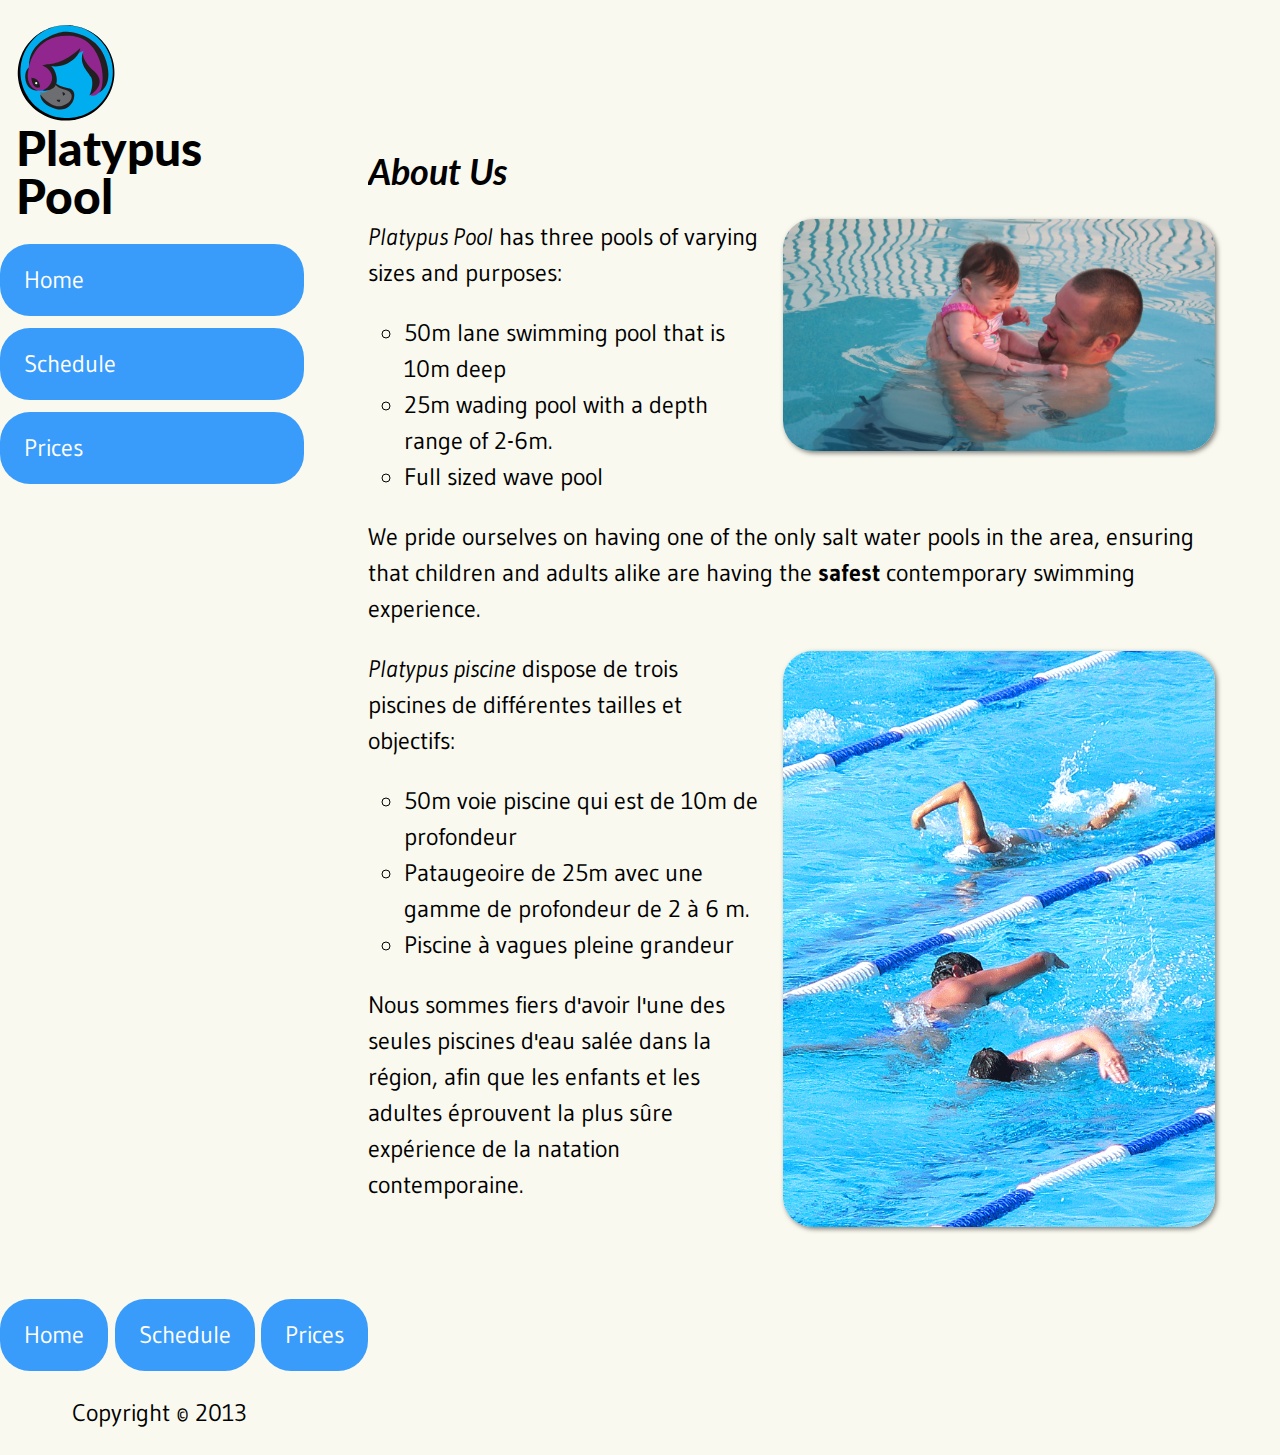
<file: index.html>
<!doctype html>
<html>
	<head>
		<meta charset="UTF-8">
		<title>Exercise 7</title>
		<link href="css/reset.css" rel="stylesheet">
		<link href="css/general.css" rel="stylesheet">
		<link href='http://fonts.googleapis.com/css?family=Lato:900,700italic|Gudea:400,700,400italic' rel='stylesheet' type='text/css'>
		<meta name="handheldfriendly" content="true">
		<meta name="mobileoptimized" content="240">
		<meta name="viewport" content="width=device-width,initial-scale=1" >
		<link rel="shortcut icon" href="favicon.ico"/>
	</head>

	<body class="home"> 
		<header>
			<a  class="logo" href="index.html"><img src="images/logo.svg" alt="Logo"></a>
			<h1>Platypus Pool</h1>
			<a href="#nav" class="nav-btn hide-text" data-state="inactive">Navigation</a>
			<nav class="nav nav-top" data-state="collapsed">
				<ul>
					<li><a href="index.html">Home</a></li>
					<li><a href="schedule.html">Schedule</a></li>
					<li><a href="prices.html">Prices</a></li>
				</ul>
			</nav>

		</header>

		<main class="main">
			<div class="feature">
				<h2>About Us</h2>
				<img src="images/baby.png" alt="Father Swimming with Baby">
				<p><em>Platypus Pool</em> has three pools of varying sizes and purposes:</p> 
					<ul class="bullets">
						<li>50m lane swimming pool that is 10m deep</li>
						<li>25m wading pool with a depth range of 2-6m.</li>					
						<li>Full sized wave pool</li>
					</ul>
				<p>We pride ourselves on having one of the only salt water pools in the area, ensuring that children and adults alike are having the <strong>safest</strong> contemporary swimming experience.</p>
				<img src="images/lane.png" alt="Lane Swimmers">
				<p><em>Platypus piscine</em> dispose de trois piscines de différentes tailles et objectifs:</p>
					<ul class="bullets">
						<li>50m voie piscine qui est de 10m de profondeur</li>
						<li>Pataugeoire de 25m avec une gamme de profondeur de 2 à 6 m.</li>
						<li>Piscine à vagues pleine grandeur</li>
					</ul>
<p>Nous sommes fiers d'avoir l'une des seules piscines d'eau salée dans la région, afin que les enfants et les adultes éprouvent la plus sûre expérience de la natation contemporaine.</p>
			</div>
		</main>

		<footer>
			<nav id="nav" class="nav nav-bottom">
				<ul>
					<li><a href="index.html">Home</a></li>
					<li><a href="schedule.html">Schedule</a></li>
					<li><a href="prices.html">Prices</a></li>
				</ul>
			</nav>
			<p class="copyright">Copyright © 2013</p>
		</footer>

	<script src="js/nav.js"></script>
	</body>
</html>
</file>
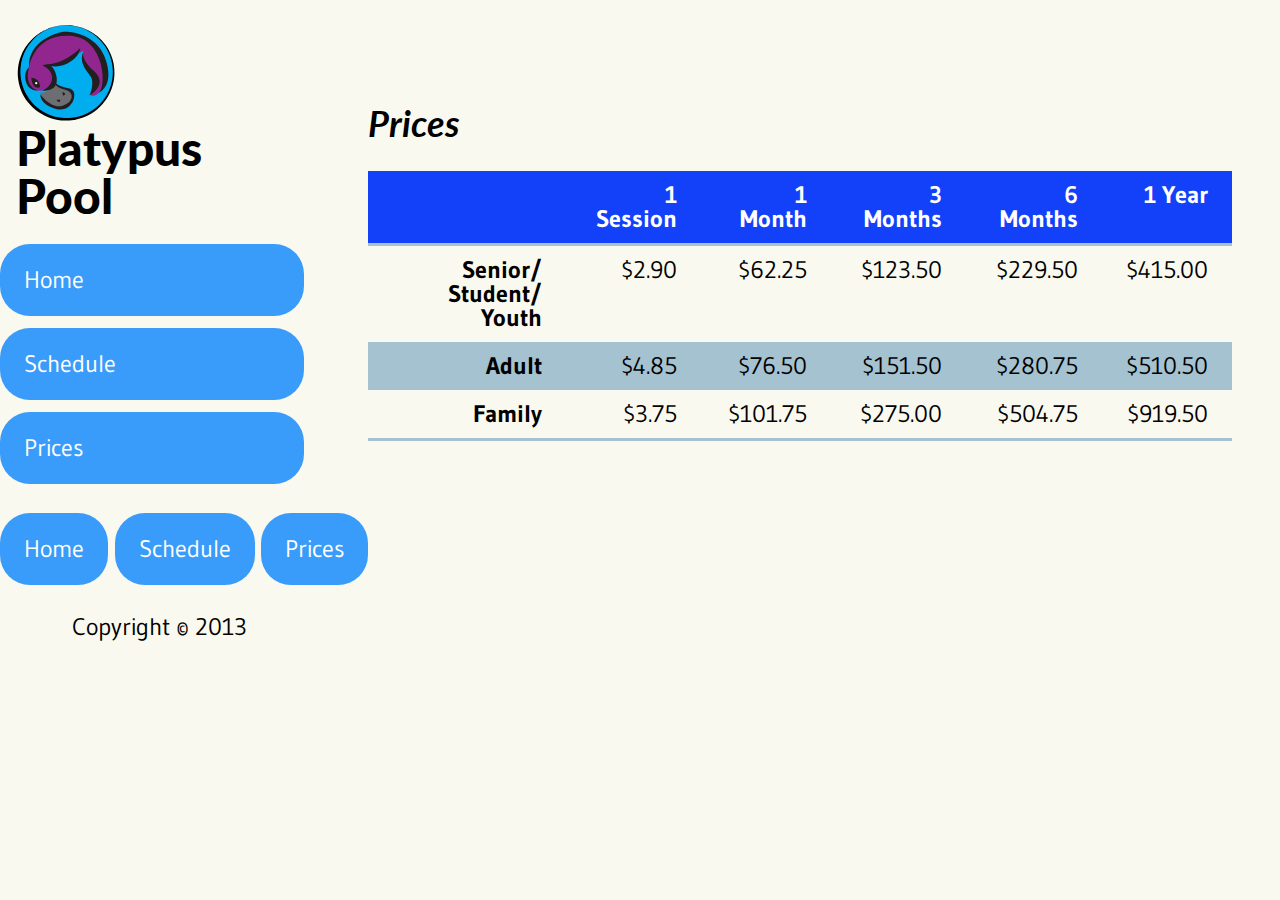
<file: prices.html>
<!doctype html>
<html>
	<head>
		<meta charset="UTF-8">
		<title>HTML Wireframes</title>
		<link href="css/reset.css" rel="stylesheet">
		<link href="css/general.css" rel="stylesheet">
		<link href='http://fonts.googleapis.com/css?family=Lato:900,700italic|Gudea:400,700,400italic' rel='stylesheet' type='text/css'>
		<meta name="handheldfriendly" content="true">
		<meta name="mobileoptimized" content="240">
		<meta name="viewport" content="width=device-width,initial-scale=1" >
		<link rel="shortcut icon" href="favicon.ico"/>
	</head>

	<body class="prices"> 
		<header>
			<a  class="logo" href="index.html"><img src="images/logo.svg" alt="Logo"></a>
			<h1>Platypus Pool</h1>
			<a href="#nav" class="nav-btn hide-text">Navigation</a>
			<nav class="nav nav-top" data-state="collapsed">
				<ul>
					<li><a href="index.html">Home</a></li>
					<li><a href="schedule.html">Schedule</a></li>
					<li><a href="prices.html">Prices</a></li>
				</ul>
			</nav>

		</header>

		<main class="main">

			<h2>Prices</h2>
			<ol class="prices-list">
				<li>
					<dl>
						<dt>Senior/ Student/ Youth</dt>
						<dd>$2.90</dd>
						<dd>1 Session</dd>
					</dl>
				</li>
				<li>
					<dl>
						<dt>Adult</dt>
						<dd>$4.85</dd>
						<dd>1 Session</dd>
					</dl>
				</li>
				<li>
					<dl>
						<dt>Family</dt>
						<dd>$3.75</dd>
						<dd>Day Pass</dd>
					</dl>
				</li>
			</ol>

			<table class="prices-table">
				<thead>
					<tr>
						<th scope="col">&nbsp;  </th>
						<th scope="col"> 1 Session </th>
						<th scope="col"> 1 Month </th>
						<th scope="col"> 3 Months </th>
						<th scope="col"> 6 Months </th>
						<th scope="col"> 1 Year </th>

					</tr>
				</thead>
				<tbody>
					<tr>
						<th scope="row"> Senior/ Student/ Youth </th>
						<td> $2.90 </td>
						<td> $62.25 </td>
						<td> $123.50 </td>
						<td> $229.50 </td>
						<td> $415.00 </td>					
					</tr>
					<tr>
						<th scope="row"> Adult </th>
						<td> $4.85 </td>
						<td> $76.50 </td>
						<td> $151.50 </td>
						<td> $280.75 </td>
						<td> $510.50 </td>					
					</tr>
					<tr>
						<th scope="row"> Family </th>
						<td> $3.75 </td>
						<td> $101.75 </td>
						<td> $275.00 </td>
						<td> $504.75 </td>
						<td> $919.50 </td>					
					</tr>					
				</tbody>
			</table>
		</main>

		<footer>
			<nav id="nav" class="nav nav-bottom">
				<ul>
					<li><a href="index.html">Home</a></li>
					<li><a href="schedule.html">Schedule</a></li>
					<li><a href="prices.html">Prices</a></li>
				</ul>
			</nav>
			<p class="copyright">Copyright © 2013</p>
		</footer>
	<script src="js/nav.js"></script>
	</body>
</html>
</file>
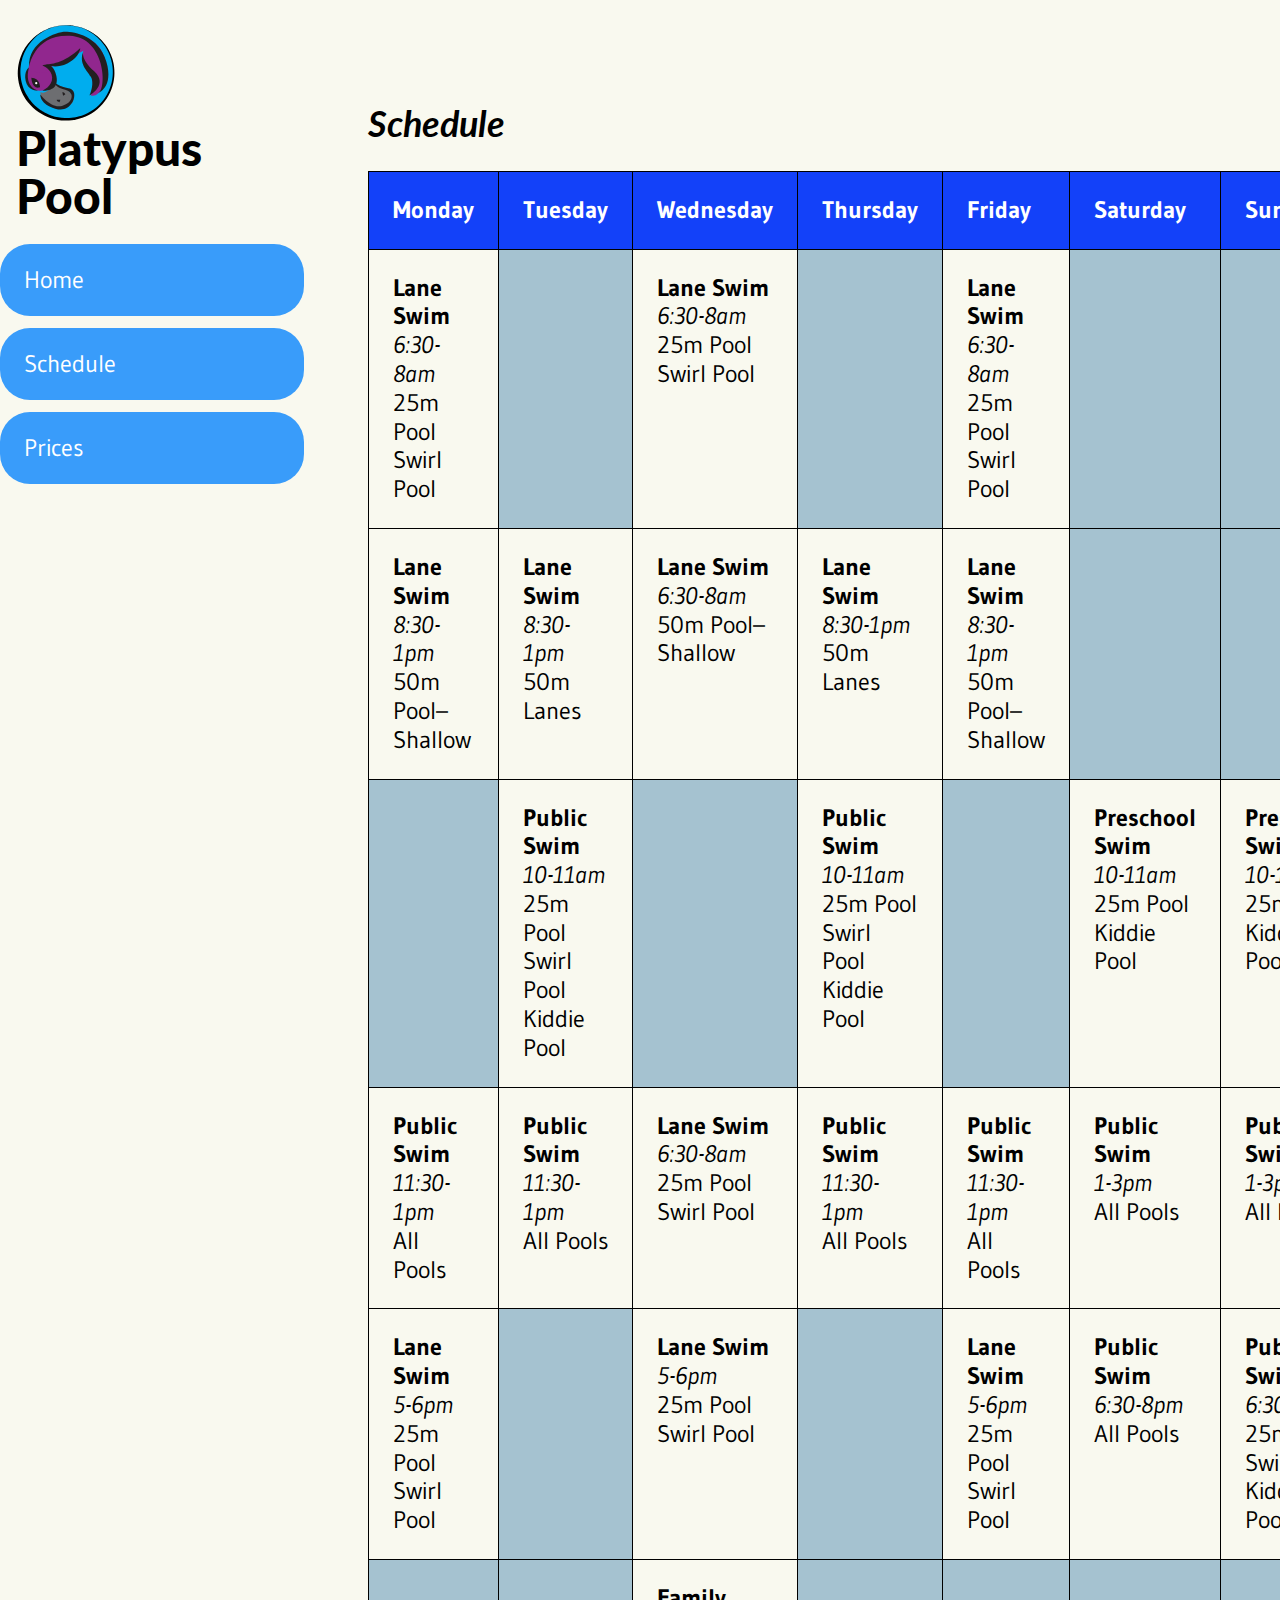
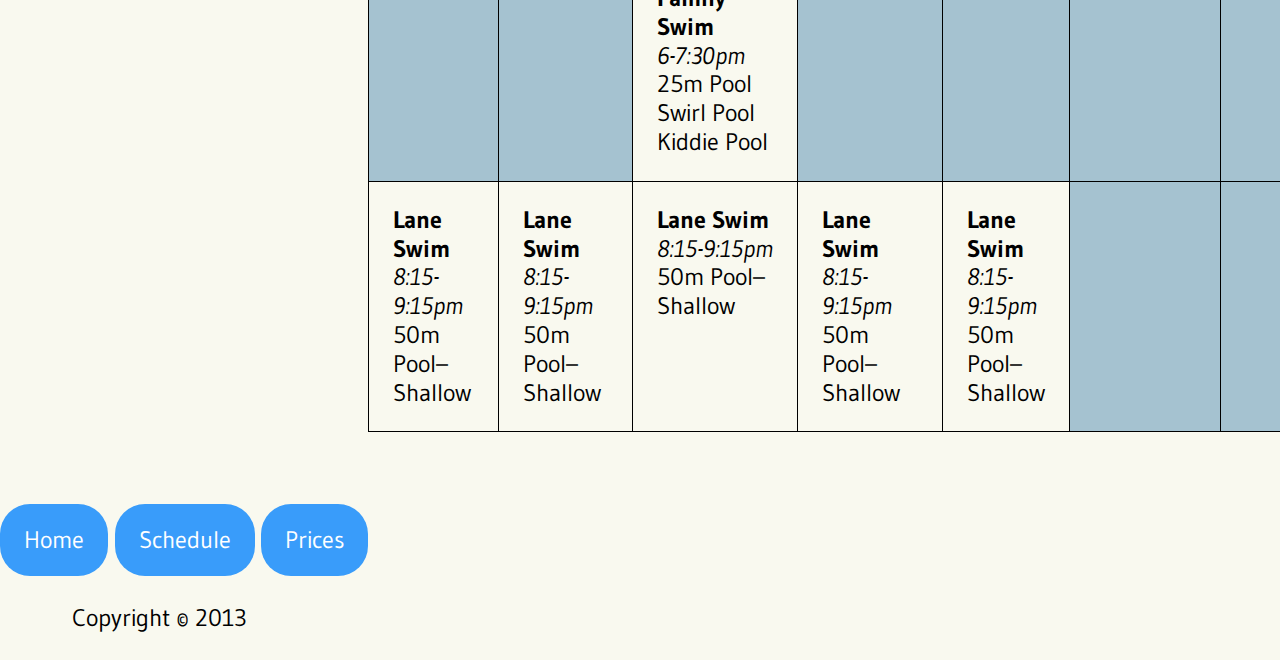
<file: schedule.html>
<!doctype html>
<html>
	<head>
		<meta charset="UTF-8">
		<title>HTML Wireframes</title>
		<link href="css/reset.css" rel="stylesheet">
		<link href="css/general.css" rel="stylesheet">
		<link href='http://fonts.googleapis.com/css?family=Lato:900,700italic|Gudea:400,700,400italic' rel='stylesheet' type='text/css'>
		<meta name="handheldfriendly" content="true">
		<meta name="mobileoptimized" content="240">
		<meta name="viewport" content="width=device-width,initial-scale=1">
		<link rel="shortcut icon" href="favicon.ico"/>
	</head>

	<body> 
		<header>
			<a  class="logo" href="index.html"><img src="images/logo.svg" alt="Logo"></a>
			<h1>Platypus Pool</h1>
			<a href="#nav" class="nav-btn hide-text">Navigation</a>
			<nav class="nav nav-top" data-state="collapsed">
				<ul>
					<li><a href="index.html">Home</a></li>
					<li><a href="schedule.html">Schedule</a></li>
					<li><a href="prices.html">Prices</a></li>
				</ul>
			</nav>
		</header>

		<main class="main">
			<h2>Schedule</h2>
			<ol class="hours-list">
				<li>
					<dl>
						<dt>Monday</dt>
						<dd>6:30am - 9:15pm</dd>
						<dd>Members Only</dd>
					</dl>
				</li>
				<li>
					<dl>
						<dt>Tuesday</dt>
						<dd>8:30am - 9:15pm</dd>
						<dd>Members Only</dd>
					</dl>
				</li>
				<li>
					<dl>
						<dt>Wednesday</dt>
						<dd>6:30am - 9:15pm</dd>
						<dd>Members Only</dd>
					</dl>
				</li>
				<li>
					<dl>
						<dt>Thursday</dt>
						<dd>8:30am - 9:15pm</dd>
						<dd>Members Only</dd>
					</dl>
				</li>
				<li>
					<dl>
						<dt>Friday</dt>
						<dd>6:30am - 9:15pm</dd>
						<dd>Non-members</dd>
					</dl>
				</li>
				<li>
					<dl>
						<dt>Saturday</dt>
						<dd>10:00am - 8:00pm</dd>
						<dd>Non-members</dd>
					</dl>
				</li>
				<li>
					<dl>
						<dt>Sunday</dt>
						<dd>10:00am - 8:00pm</dd>
						<dd>Non-members</dd>
					</dl>
				</li>
			</ol>

			<table class="hours-table">
				<thead>
					<tr>
						<th scope="col">Monday</th>
						<th scope="col">Tuesday</th>
						<th scope="col">Wednesday</th>
						<th scope="col">Thursday</th>
						<th scope="col">Friday</th>
						<th scope="col">Saturday</th>
						<th scope="col">Sunday</th>
					</tr>
				</thead>
				<tbody>
					<tr>
						<td><strong>Lane Swim</strong><br><em>6:30-8am</em><br>25m Pool<br> Swirl Pool</th>
						<td class="empty">&nbsp;</td>
						<td><strong>Lane Swim</strong><br><em>6:30-8am</em><br>25m Pool<br> Swirl Pool</td>
						<td class="empty">&nbsp;</td>
						<td><strong>Lane Swim</strong><br><em>6:30-8am</em><br>25m Pool<br> Swirl Pool</td>
						<td class="empty">&nbsp;</td>
						<td class="empty">&nbsp;</td>
					</tr>
					<tr>
						<td><strong>Lane Swim</strong><br><em>8:30-1pm</em><br>50m Pool–<br> Shallow</td>
						<td><strong>Lane Swim</strong><br><em>8:30-1pm</em><br>50m Lanes</td>
						<td><strong>Lane Swim</strong><br><em>6:30-8am</em><br>50m Pool– <br> Shallow</td>
						<td><strong>Lane Swim</strong><br><em>8:30-1pm</em><br>50m Lanes</td>
						<td><strong>Lane Swim</strong><br><em>8:30-1pm</em><br>50m Pool–<br> Shallow</td>
						<td class="empty">&nbsp;</td>
						<td class="empty">&nbsp;</td>
					</tr>
					<tr>
						<td class="empty">&nbsp;</td>
						<td><strong>Public Swim </strong><br> <em>10-11am</em><br>25m Pool<br> Swirl Pool<br>Kiddie Pool</td>
						<td class="empty">&nbsp;</td>
						<td><strong>Public Swim</strong> <br> <em>10-11am</em> <br>25m Pool<br> Swirl Pool<br>Kiddie Pool</td>
						<td class="empty">&nbsp;</td>
						<td><strong>Preschool Swim</strong><br><em>10-11am</em><br>25m Pool<br> Kiddie Pool</td>
						<td><strong>Preschool Swim</strong><br><em>10-11am</em><br>25m Pool<br> Kiddie Pool</td>
					</tr>
					<tr>
						<td><strong>Public Swim</strong><br><em>11:30-1pm</em><br>All Pools</td>
						<td><strong>Public Swim</strong><br><em>11:30-1pm</em><br>All Pools</td>
						<td><strong>Lane Swim</strong><br><em>6:30-8am</em><br>25m Pool<br> Swirl Pool</td>
						<td><strong>Public Swim</strong><br><em>11:30-1pm</em><br>All Pools</td>
						<td><strong>Public Swim</strong><br><em>11:30-1pm</em><br>All Pools</td>
						<td><strong>Public Swim</strong><br><em>1-3pm</em><br>All Pools</td>
						<td><strong>Public Swim</strong><br><em>1-3pm</em><br>All Pools</td>
					</tr>
					<tr>
						<td><strong>Lane Swim</strong><br><em>5-6pm</em><br>25m Pool<br>Swirl Pool</td>
						<td class="empty">&nbsp;</td>
						<td><strong>Lane Swim</strong><br><em>5-6pm</em><br>25m Pool<br>Swirl Pool</td>
						<td class="empty">&nbsp;</td>
						<td><strong>Lane Swim</strong><br><em>5-6pm</em><br>25m Pool<br>Swirl Pool</td>
						<td><strong>Public Swim</strong> <br><em>6:30-8pm</em><br>All Pools</td>
						<td><strong>Public Swim</strong> <br><em>6:30-8pm</em><br>25m Pool<br> Swirl Pool<br>Kiddie Pool</td>
					</tr>
					<tr>
						<td class="empty">&nbsp;</td>
						<td class="empty">&nbsp;</td>
						<td><strong>Family Swim</strong> <br><em>6-7:30pm</em><br>25m Pool<br> Swirl Pool<br>Kiddie Pool</td>
						<td class="empty">&nbsp;</td>
						<td class="empty">&nbsp;</td>
						<td class="empty">&nbsp;</td>
						<td class="empty">&nbsp;</td>
					</tr>
					<tr>
						<td><strong>Lane Swim</strong><br><em>8:15-9:15pm</em><br>50m Pool–<br>Shallow</td>
						<td><strong>Lane Swim</strong><br><em>8:15-9:15pm</em><br>50m Pool–<br>Shallow</td>
						<td><strong>Lane Swim</strong><br><em>8:15-9:15pm</em><br>50m Pool–<br>Shallow</td>
						<td><strong>Lane Swim</strong><br><em>8:15-9:15pm</em><br>50m Pool–<br>Shallow</td>
						<td><strong>Lane Swim</strong><br><em>8:15-9:15pm</em><br>50m Pool–<br> Shallow</td>
						<td class="empty">&nbsp;</td>
						<td class="empty">&nbsp;</td>
					</tr>				
				</tbody>
			</table>
		</main>
 
		<footer>
			<nav id="nav" class="nav nav-bottom">
				<ul>
					<li><a href="index.html">Home</a></li>
					<li><a href="schedule.html">Schedule</a></li>
					<li><a href="prices.html">Prices</a></li>
				</ul>
			</nav>
			<p class="copyright">Copyright © 2013</p>
		</footer>
	<script src="js/nav.js"></script>
	</body>
</html>
</file>
<file: css/general.css>
@charset "UTF-8";
/* Responsive Setup */

@-moz-viewport { width: device-width; scale: 1;}
@-ms-viewport { width: device-width; scale: 1;}
@-webkit-viewport { width: device-width; scale: 1;}
@-o-viewport { width: device-width; scale: 1;}
@viewport { width: device-width; scale: 1;}

html{
	-moz-text-size-adjust: 100%;
	-ms-text-size-adjust: 100%;
	-webkit-text-size-adjust: 100%;
	-o-text-size-adjust: 100%;
	text-size-adjust: 100%;
}

/* CSS */

html, body{
	/*background-image:url(../images/column.svg);*/
	font-family: sans-serif;
	margin: 0;
	padding: 0;
	width: 100%;
	background-color: #f9f9ef;
}

@media only screen and (min-width: 75em){
	html{
		font-size: 1.5em;
	}
}

@media only screen and (min-width: 156em){
	html{
		font-size: 2em;
	}
}

/*.baseline{
	background-image: url(../images/baseline.svg);
}*/

h1{
	width:90%;
	margin: 1rem auto;
	font-family: 'Lato', Arial, sans-serif;
	font-weight: 900;
	padding: 0 40px 0 0;
}

h2{
	font-family: 'Lato', Arial, sans-serif;
	font-style: italic;
}

.main,
.copyright{
	width: 90%;
	margin: 1rem auto;
	font-family: Gudea, Helvetica, sans-serif;
	padding: 0 2rem;
}

p{
	line-height: 1.5rem;
}

img{
	width: 100%;
}

em{
	font-style: oblique;
}

strong{
	font-weight: bold;
}

.hide-text {
text-indent: 100%;
white-space: nowrap;
overflow: hidden;
}

.logo{
	height: 80px;
	width: 80px;
	float: left;
	margin: 0 1rem 0 5%;
}
   /* --------------------------------------------------------------------- Masthead */

/* Navigation Styles */


.nav-btn,
.nav-btn:link,
.nav-btn:visited{
	display: block;
	height: 40px;
	width: 40px;
	position: absolute;
	top: 10px;	
	right: 5%;
	border-radius: 15px;
	background-position: 0px 20px;
	background: #1341f9 url('../images/nav-icon.svg') no-repeat;
	/* background-color || background-image || background-repeat || background-position*/
}

.nav-btn:hover,
.nav-btn:focus,
.nav-btn:active{
	background-color: #a5c2d0;
}

.nav-btn[data-state="active"] {
	background-color: #a5c2d0;
	background-position: -40px 0px;
}
	
.nav a, 
.nav a:link,
.nav a:visited{
	display: block;
	padding: 1rem;
	text-align:center;
	color: #fff;
	text-decoration: none;
	font-family: Gudea, Helvetica, sans-serif;
	background-color: #399cfa;
	border-top: 1px solid #fff;
	border-radius: 30px;
	/* border-width || border-style || border-color */
}

.nav a:hover,
.nav a:focus,
.nav a:active{
	background-color: #fa9d33;
}

.nav{
	position: relative;
	z-index: 100;
}
	/* Toggle Nav*/

	.nav-top{
		max-height: 0;
		overflow: hidden;
		-moz-transition: all 250ms linear;
		-o-transition: all 250ms linear;
		-webkit-transition: all 250ms linear;
		transition: all 250ms linear;
	}

	.nav-top[data-state="expanded"]{
		max-height: 50rem;
	}
	
@media only screen and (min-width: 25em){
	.nav{
		overflow: auto;
	}
	
	.nav li{
		float: left;
		width: 33.33%;
	}
	
	.nav-btn,
	.nav-btn:link,
	.nav-btn:visited{
		display: none;
	}
	
	.nav-top{
		max-height: 50em;
	}
}

@media only screen and (min-width: 35em){
	.nav{
		text-align: center;
	}
	
	.nav li{
		display: inline-block;
		float: none;
		margin: 0;
		width:auto;
	}
	
	.nav a, 
	.nav a:link,
	.nav a:visited{
		border-top: 0;
	}
	
	.nav-top{
		float: right;
		margin-right: 5%;
	}
	
	h1{
		float: left;
		width: auto;
		margin-left: 5%;
	}
	
	header{
		overflow: auto;
	}

}

@media only screen and (min-width: 75em){
	header{
		float: left;
		width: 25%;
	}
	
	.logo{
		width: 100px;
		height: 100px;
		margin-top: 1rem;
		left: 2rem;
		bottom: 1rem;
	}
	
	header h1{
		float: none;
	}
	
	.main{
		float: right;
		width: 75%;
		margin-top: 3.125rem;
	}
	
	footer{
		clear: both;
	}
	
	.nav-top{
		float: none;
		clear: both;
		max-height: 15rem;
	}
	
	.nav-top li{
		display: block;
		/* border-top: 1px solid #fff; */
		margin-bottom: .5rem;
	}
	
	.nav a, 
	.nav a:link,
	.nav a:visited, 
	.nav{
		text-align: left;
	}
	
	.copyright{
		width: auto;
		margin: 1rem;
	}
	
}
	
	

/* ----------------------------------------------------------------------Homepage */

	.feature img{
		border-radius: 30px;
		box-shadow: 2px 2px 5px 0px rgba(0,0,0,.5); /* X Y Size Spread Color */
	}

	.bullets{
	padding-left: 1.5rem;
	list-style: circle;
	line-height: 1.5rem;
}


@media only screen and (min-width: 35em){
	
	.logo{
		margin-top: 1rem;
	}

	.home .feature img{
		float: right;
		width: 50%;
		margin: 0 2% 2rem 1rem;
	}

	.feature{
		overflow: auto;
	}
}

@media only screen and (min-width: 75em){
	
	.feature{
		margin-top: 2rem;
	}
}

/* ----------------------------------------------------------------------Schedule */

.hours-list li{
	margin: 1em 0;
	line-height: 1.5rem;
}

.hours-list dt{
	font-family: Lato, Arial, sans-serif;
	font-weight: 900;
}

.hours-list dd:last-child{
	color: #a5c2d0;
	font-style: italic;
	font-size: 0.875rem;
}

.hours-table thead{
	background-color: #1341f9;
	color: #fff;
}

.hours-table th,
.hours-table td{
	padding: 1rem;
	text-align: left;
	width: auto;
	border: 1px solid #000;
	line-height: 1.2rem;
}

.hours-table th{
	font-weight: bold;
}

.hours-table tr:last-child{
	border-bottom: 1px solid #000;
}

.hours-table{
	margin-bottom: 2rem;
	width: 100%;
	display: none;
}

.empty{
	background-color: #a5c2d0;
}

@media only screen and (min-width: 35em){
	.hours-table{
		display: table;
	}
	
	.hours-list{
		display:none;
	}
}

/* ----------------------------------------------------------------------Prices */

.prices-list{
	margin-top: 2rem;
	font-family: Gudea, Helvetica, sans-serif;
}

.prices-list li{
	margin: 1em 0;
	line-height: 1.3;
}

.prices-list dt{
	font-weight: 700;
}

.prices-list dd:last-child{
	color: #666;
	font-style: italic;
	font-size: 0.875rem;
}

.prices-table thead{
	background-color: #1341f9;
	color: #fff;
}

.prices-table th,
.prices-table td{
	padding: 0.5rem 1rem;
	text-align: right;
}

.prices-table th{
	font-weight: bold;
}

.prices-table tr:nth-child(even){
	background-color: #a5c2d0;
}

.prices-table tr:last-child{
	border-bottom: 3px solid #a5c2d0;
}

.prices-table{
	margin-bottom: 2rem;
	width: 100%;
	display: none;
}

@media only screen and (min-width: 25em){
	.prices-table{
		display: table;
	}
	
	.prices-list{
		display:none;
	}

}

@media only screen and (min-width: 35em){

	.prices{
		overflow: auto;
	}

}

@media only screen and (min-width: 75em){

	.prices-table{
		margin-top: 1rem;
	}
}
</file>
